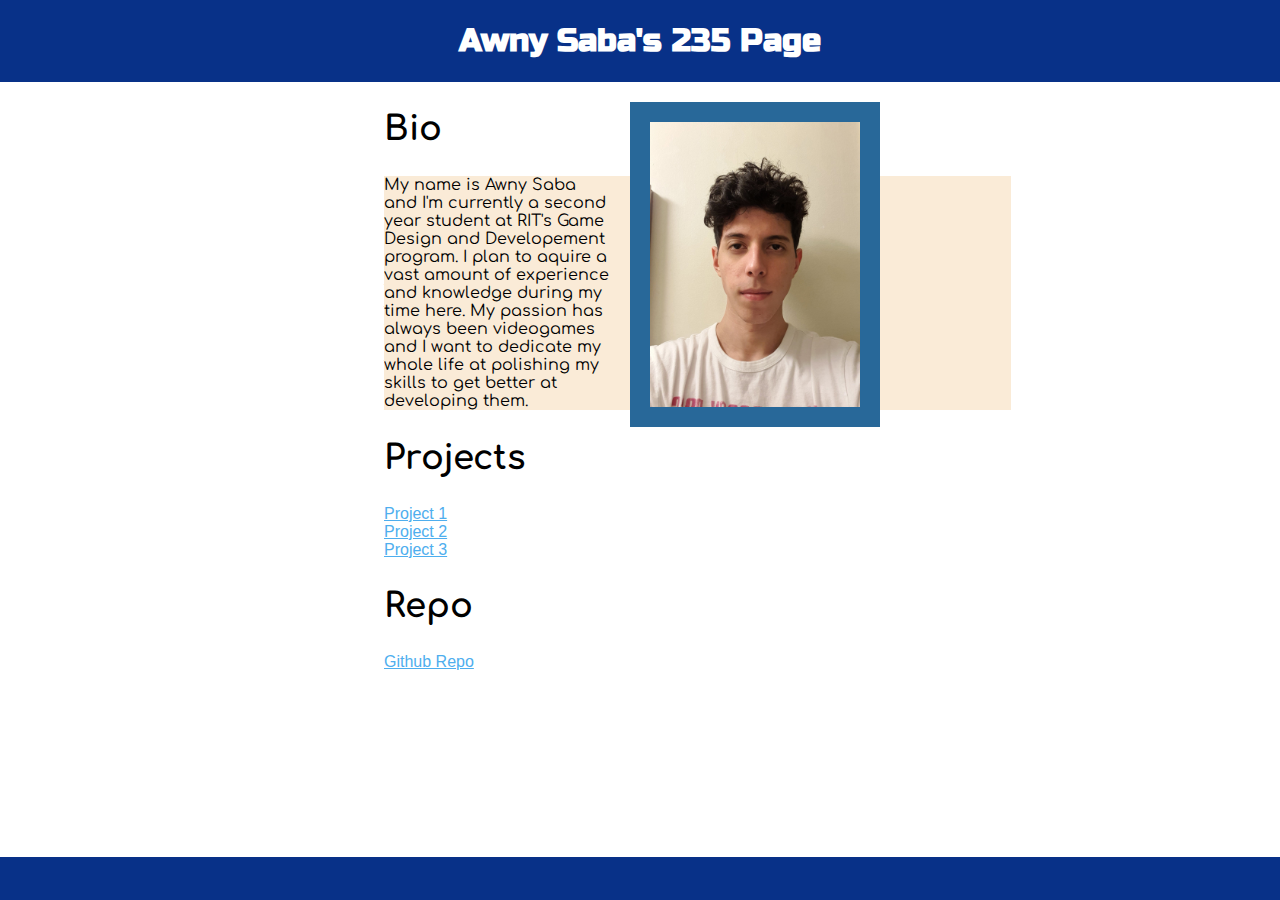
<file: index.html>
<!DOCTYPE html>
<html lang="en">
<head>
    <meta charset="UTF-8">
    <meta http-equiv="X-UA-Compatible" content="IE=edge">
    <meta name="viewport" content="width=device-width, initial-scale=1.0">
    <title>Awny Saba's 235 Page</title>
    <link rel="preconnect" href="https://fonts.googleapis.com">
    <link rel="preconnect" href="https://fonts.gstatic.com" crossorigin>
    <link href="https://fonts.googleapis.com/css2?family=Comfortaa:wght@600&family=Russo+One&display=swap" rel="stylesheet">
    <link rel="preconnect" href="https://fonts.googleapis.com">
    <link rel="preconnect" href="https://fonts.gstatic.com" crossorigin>
    <link href="https://fonts.googleapis.com/css2?family=Comfortaa:wght@600&family=Russo+One&display=swap" rel="stylesheet">
    <link rel="stylesheet" href="index.css">

</head>

<body>

   
    <header>
    <h1> Awny Saba's 235 Page </h1>
    </header>

    <img class= "side" src="images/Awny_Saba.jpg" alt="Picture of Awny Saba" width="250" height="325">

    <div id="wrapper">
    <h2>Bio</h2>
    <div class="bio">
    <p> My name is Awny Saba and I'm currently a second year student at RIT's Game Design and Developement program. 
        I plan to aquire a vast amount of experience and knowledge during my time here. My passion has always been videogames 
    and I want to dedicate my whole life at polishing my skills to get better at developing them. </p>
    </div>

    <h2>Projects</h2>
    <div id = URL>
        <a href= "placeholder1.html" >Project 1</a>
        <br>
        <a href= "placeholder2.html" >Project 2</a>
        <br>
        <a href= "placeholder3.html" >Project 3</a>
        <br>
    </div>

    <h2>Repo</h2>
        <a href= "https://github.com/Awny18/IGME-235" >Github Repo</a>
        
    <br>

    </div>
    <footer>
        <h4></h4>
    </footer>
    
    
</body>
</html>
</file>
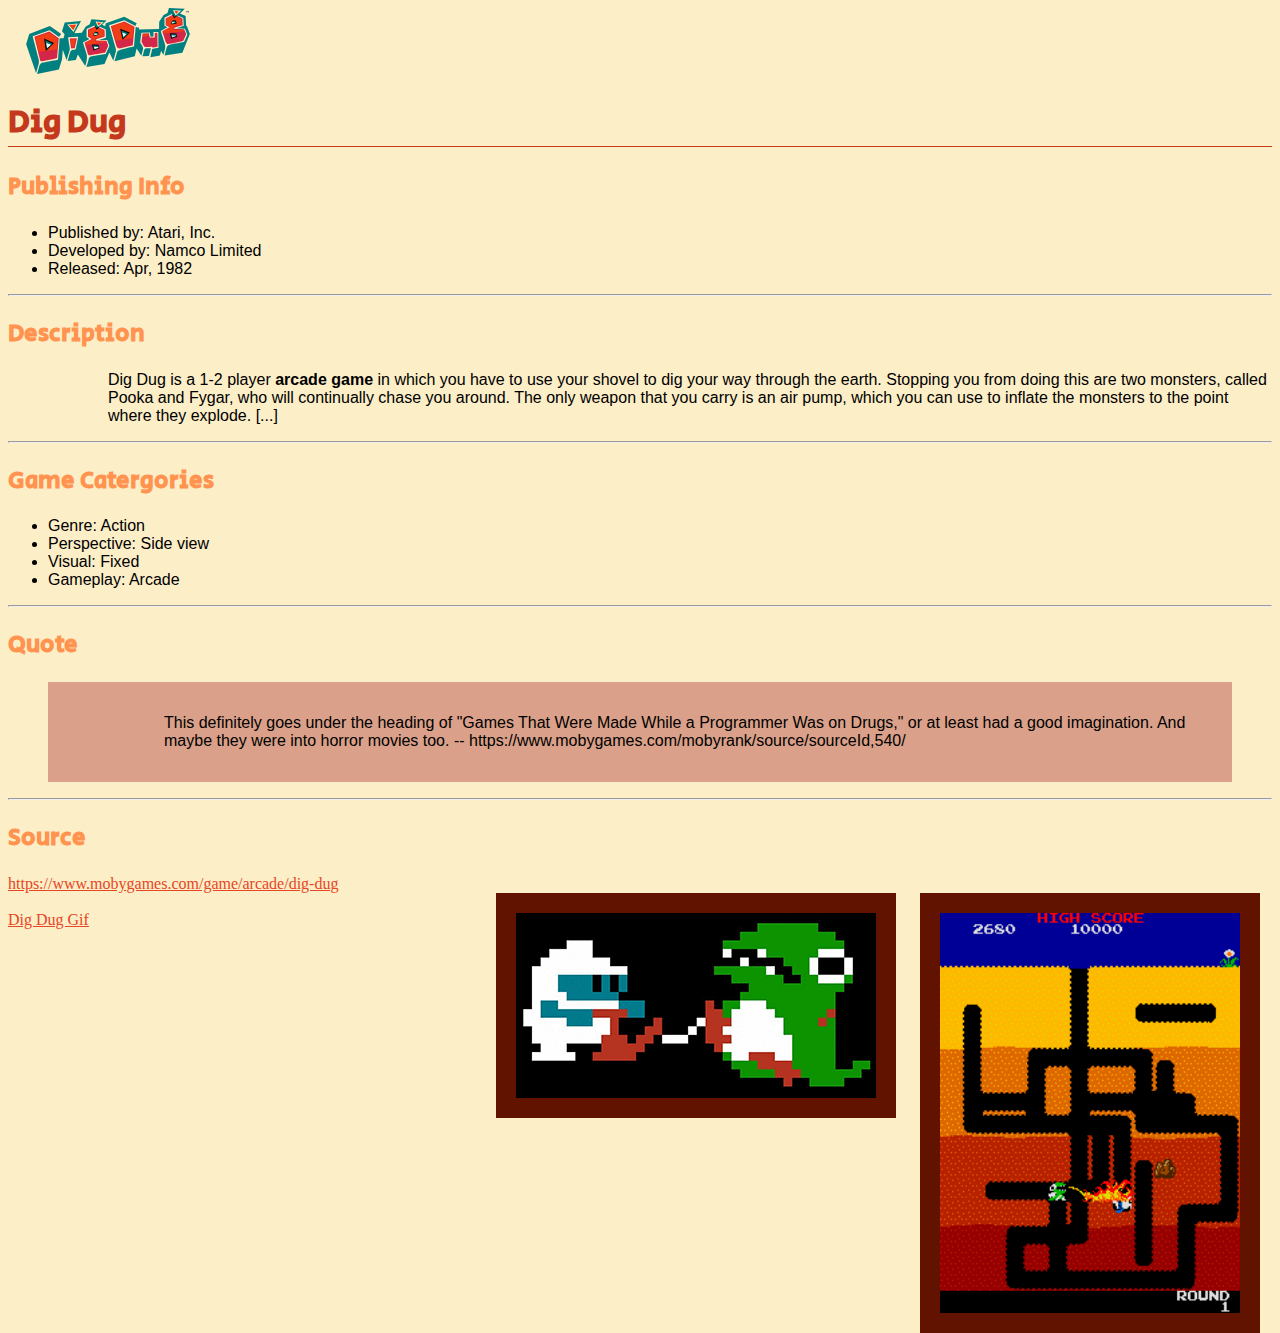
<file: game/index.html>
<!DOCTYPE html>
<html lang="en">
<head>
    <meta charset="UTF-8">
    <meta http-equiv="X-UA-Compatible" content="IE=edge">
    <meta name="viewport" content="width=device-width, initial-scale=1.0">
    <title>Dig Dug</title>
    <link rel="icon" type="image/png" href="images/taizo_hori.png" sizes="32x32" />
    <link rel="preconnect" href="https://fonts.googleapis.com">
    <link rel="preconnect" href="https://fonts.gstatic.com" crossorigin>
    <link href="https://fonts.googleapis.com/css2?family=Secular+One&display=swap" rel="stylesheet">
    <style>
        h1 { 
            color:#c4381c;
            font-family: 'Secular One', sans-serif;
            border-bottom: 1px solid rgb(197, 61, 19);
            }
        h2 {
            color:#FF934F;
            font-family: 'Secular One', sans-serif;
            }
        blockquote { 
            background-color: rgb(218, 160, 137);
            padding: 1rem;
            }
        p {
            margin-left: 100px;
            font-family: Arial;
            }
        li {
            font-family: Arial;
           }
           
        img.side {float:right; margin: 0 12px; border: 20px solid #611300;}

        a:link
        {
            color:#e64626
        }
        a:visited
        {
            color:#611300;
        }
            a:focus
        {       
            color:#8d3620
        }
        a:hover
        {
            color: #d1815b;
        }
        a:active
        {
         color: #3a1717;
        }

        main
        {
            border: black 1px;
            margin-top: 0;
            margin-bottom: 0;
            margin-left: auto;
            margin-right: auto;
        }

        footer
        {
            border: black 1px;
            margin-top: 0;
            margin-bottom: 0;
            margin-left: auto;
            margin-right: auto;
        }
            
    </style>
</head>
<body style="background-color:#fceec7;">
<header>

    <img src="images/dig-dug.svg" alt="Dig Dug Logo" width="200" height="66">
    <h1>Dig Dug</h1>
<main>
    <h2>Publishing Info</h2>
    <ul>
        <li>Published by: Atari, Inc.
        <li> Developed by: Namco Limited
        <li> Released: Apr, 1982
    </ul>

    <hr>
    <h2>Description</h2>

        <p>Dig Dug is a 1-2 player <b>arcade game</b> in which 
            you have to use your shovel to dig your way 
            through the earth. Stopping you from doing this are 
            two monsters, called Pooka and Fygar, who will continually 
            chase you around. The only weapon that you carry is an air 
            pump, which you can use to inflate the monsters to the point 
            where they explode. [...]</p>

    <hr>
    <h2>Game Catergories</h2>
    <ul>
            <li>Genre: Action
            <li>Perspective: Side view
            <li>Visual: Fixed
            <li>Gameplay: Arcade</p>
    </ul>

    <hr>
    <h2>Quote</h2>

        <blockquote><p>This definitely goes under the heading of "Games That Were 
            Made While a Programmer Was on Drugs," or at least had a good 
            imagination. And maybe they were into horror movies too.
            -- https://www.mobygames.com/mobyrank/source/sourceId,540/</p></blockquote>

        <hr>
        <footer>
        <h2>Source</h2>
<div id = URL1>
        <a href= "https://www.mobygames.com/game/arcade/dig-dug" target="_blank">https://www.mobygames.com/game/arcade/dig-dug</a>
</div>
    
        <img class= "side" src="images/dig-dug-burnt.png" alt="Dig Dug Screenshot" width="300" height="400">
        <img class= "side" src="images/fygar_inflate.gif" alt="Dig Dug Characters">
        <br>
        <a href="big/pic1.html">Dig Dug Gif</a>


        

</body>
</html>
</file>
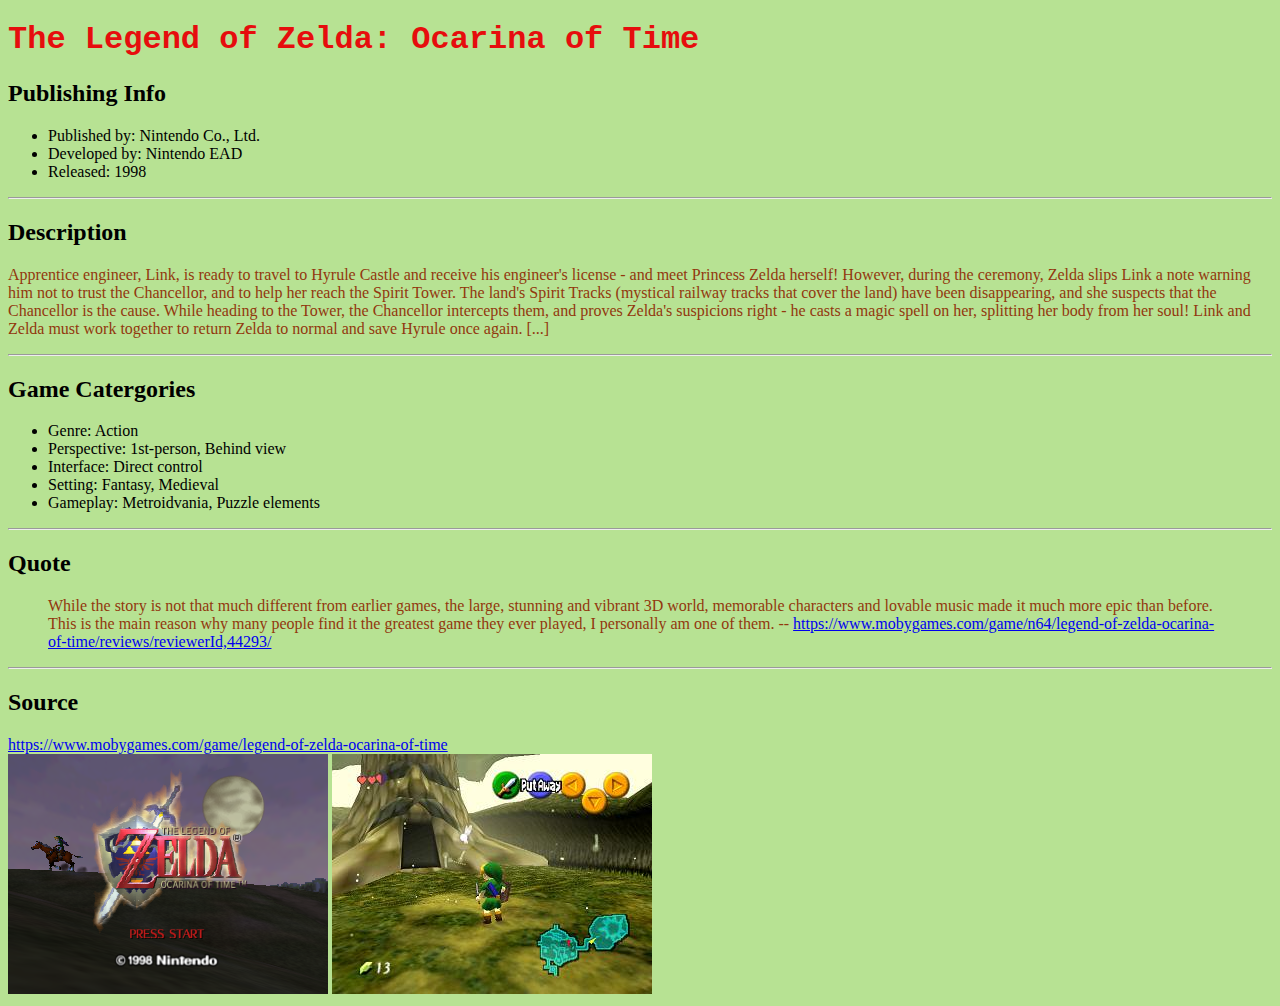
<file: HW2/index.html>
<!DOCTYPE html>
<html lang="en">
<head>
    <meta charset="UTF-8">
    <meta http-equiv="X-UA-Compatible" content="IE=edge">
    <meta name="viewport" content="width=device-width, initial-scale=1.0">
    <title>Document</title>
    <link rel="stylesheet" type="text/css" href="stylesheetZelda.css">
</head>
<header>       
        <h1>The Legend of Zelda: Ocarina of Time</h1>
</header>
<main>
        <h2>Publishing Info</h2>
        <ul>
            <li>Published by: Nintendo Co., Ltd.
            <li> Developed by: Nintendo EAD
            <li> Released: 1998
        </ul>
    
        <hr>
        <h2>Description</h2>
    
            <p>Apprentice engineer, Link, is ready to travel to Hyrule 
                Castle and receive his engineer's license - and meet Princess 
                Zelda herself! However, during the ceremony, Zelda slips Link a 
                note warning him not to trust the Chancellor, and to help her reach 
                the Spirit Tower. The land's Spirit Tracks (mystical railway 
                tracks that cover the land) have been disappearing, and she 
                suspects that the Chancellor is the cause. While heading to the Tower, 
                the Chancellor intercepts them, and proves Zelda's suspicions right - 
                he casts a magic spell on her, splitting her body from her soul! 
                Link and Zelda must work together to return Zelda to normal and save Hyrule once again. [...]</p>
    
        <hr>
        <h2>Game Catergories</h2>
        <ul>
                <li>Genre: Action
                <li>Perspective: 1st-person, Behind view
                <li>Interface: Direct control
                <li>Setting: Fantasy, Medieval
                <li>Gameplay: Metroidvania, Puzzle elements
        </ul>
    
        <hr>
        <h2>Quote</h2>
    
            <blockquote><p>While the story is not that much different from earlier games, 
                the large, stunning and vibrant 3D world, memorable characters and lovable
                 music made it much more epic than before. This is the main reason why many 
                 people find it the greatest game they ever played, I personally am one of them.
                --
                <a href= "https://www.mobygames.com/game/n64/legend-of-zelda-ocarina-of-time/reviews/reviewerId,44293/">
                    https://www.mobygames.com/game/n64/legend-of-zelda-ocarina-of-time/reviews/reviewerId,44293/</a></p></blockquote>
    
            <hr>
</main>

<footer>
            <h2>Source</h2>
    <div id = URL1>
            <a href= "https://www.mobygames.com/game/legend-of-zelda-ocarina-of-time">
                https://www.mobygames.com/game/legend-of-zelda-ocarina-of-time</a>
    </div>
            
            <img src="images/TitleScreen.png" alt="Title Screen">
            <img src="images/LivingTree.jpg" alt="Living Tree">
            <br>
</footer>
             
    
</body>
</html>
</file>
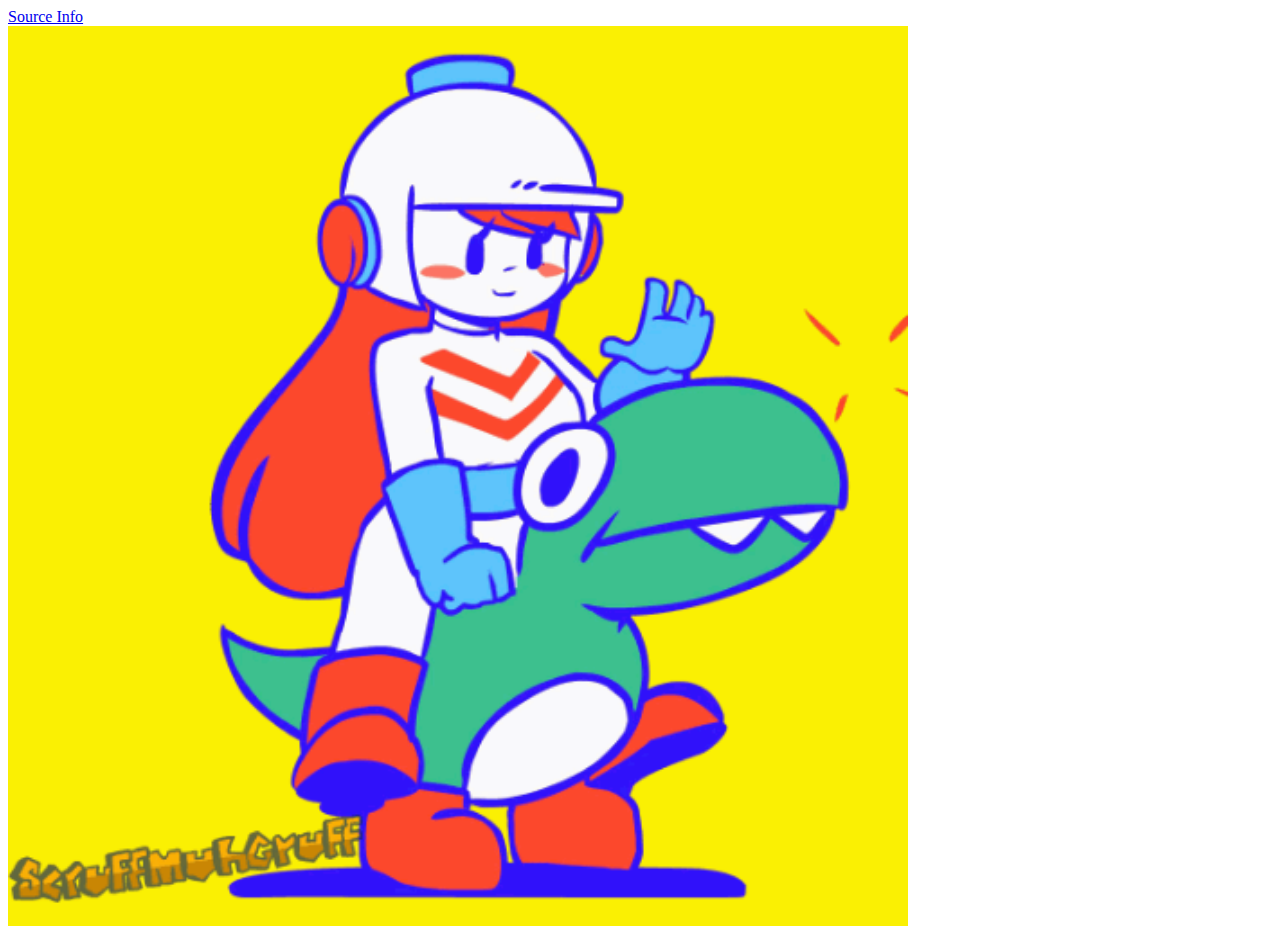
<file: game/big/pic1.html>
<!DOCTYPE html>
<html lang="en">
<head>
    <meta charset="UTF-8">
    <meta http-equiv="X-UA-Compatible" content="IE=edge">
    <meta name="viewport" content="width=device-width, initial-scale=1.0">
    <title>Document</title>
</head>
<body>
    <a href="../index.html#URL1">Source Info</a>
    <br>
    <img src="../images/digdug.gif" alt="Dig Dug GIF" width="900" height="900">
    
    
</body>
</html>
</file>
<file: index.css>
* {
    box-sizing: border-box;
}

html {
    font-size: 16px;
    font-family: Calibri, Helvetica, Arial, sans-serif;
}

html,
body {
    margin: 0;
}

#wrapper{
    padding-left: 30%;
}

header {
    display: flex;
    justify-content: center;
    align-items: center;
    background-color: #083188;
}

footer {
    display: flex;
    justify-content: center;
    align-items: center;
    position: absolute;
    bottom: 0;
    width: 100%;
    background-color: #083188;

}

h1{
    color: white;
    font-family: 'Russo One', sans-serif;
}

h2{
    font-family: 'Comfortaa', cursive;
    font-size: 34px;
}

img.side {
    float:right; 
    margin: 20px; 
    margin-right: 400px;
    border: 20px solid #286899;
}

.bio{
    background-color: antiquewhite;
    margin-right: 30%;
}

p{
    padding-right: 50%;
    font-family: 'Comfortaa', cursive;
}

#URL
{
    font-size: 20x;
}

a:link
{
    color:#4eaeee
}
a:visited
{
    color:#0a399e;
}
a:focus
{
    color:#204c8d
}
a:hover
{
    color: #7d8aa7;
}
a:active
{
    color: #17253a;
}
</file>
<file: HW2/stylesheetZelda.css>
body {
    background-color: rgb(183, 226, 147);
  }
  h1 {
    color: rgb(230, 13, 13);
    font-family: courier;
  }
  p {
    color: rgb(146, 56, 14);
  }
</file>
